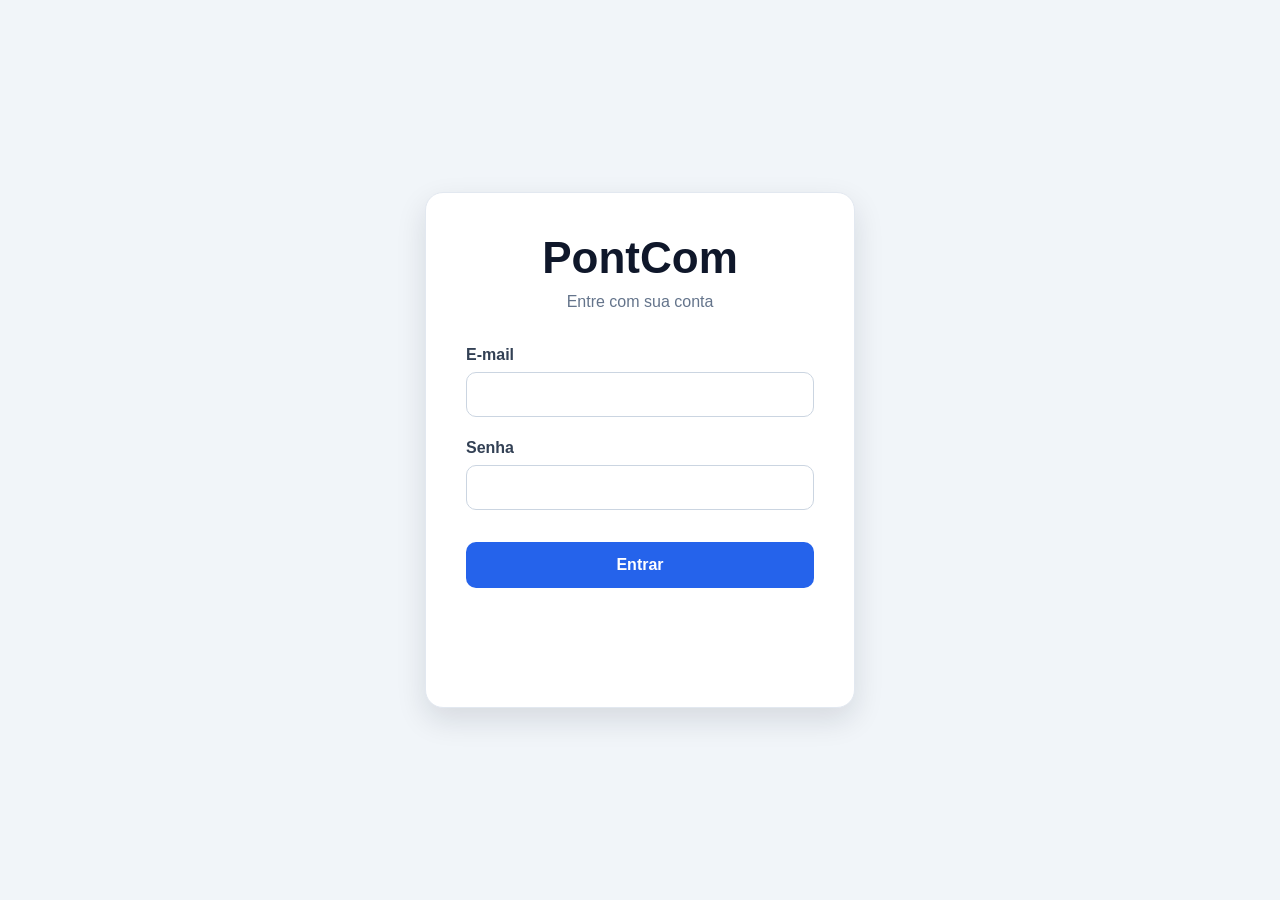
<file: ControleDePonto/wwwroot/index.html>
<!DOCTYPE html>
<html lang="pt-BR">
<head>
    <meta charset="UTF-8">
    <meta name="viewport" content="width=device-width, initial-scale=1.0">
    <title>Login | Controle de Ponto</title>
    <link rel="stylesheet" href="css/style.css">
</head>
<body>

<div class="login-container">

    <div class="login-card">

        <h1>PontCom</h1>

        <p>Entre com sua conta</p>

        <form id="loginForm">

            <div class="input-group">
                <label for="email">E-mail</label>
                <input id="email" type="email" required>
            </div>

            <div class="input-group">
                <label for="senha">Senha</label>
                <input id="senha" type="password" required>
            </div>

            <button id="btnEntrar" type="submit">
                Entrar
            </button>

            <p id="mensagem"></p>

        </form>

    </div>

</div>

<script src="js/script.js"></script>

</body>
</html>
</file>
<file: ControleDePonto/wwwroot/css/style.css>
*{
    margin:0;
    padding:0;
    box-sizing:border-box;
}

body{

    font-family:Arial, Helvetica, sans-serif;

    background:#f1f5f9;

    min-height:100vh;

    display:flex;
    justify-content:center;
    align-items:center;
}

.login-container{

    width:100%;

    display:flex;
    justify-content:center;
    align-items:center;

    padding:25px;
}




.login-card {
    width: 100%;
    max-width: 430px;

    background: #ffffff;

    border-radius: 18px;
    padding: 40px;

    border: 1px solid #e2e8f0;

    box-shadow: 0 12px 30px rgba(15, 23, 42, 0.12);
}

.login-card h1{

    color:#0f172a;

    text-align:center;

    font-size:44px;

    margin-bottom:10px;
}

.login-card p{

    text-align:center;

    color:#64748b;

    margin-bottom:35px;
}

.input-group{

    margin-bottom:22px;
}

.input-group label{

    display:block;

    color:#334155;

    font-weight:600;

    margin-bottom:8px;
}

.input-group input{

    width:100%;

    padding:13px 15px;

    border:1px solid #cbd5e1;

    border-radius:10px;

    font-size:15px;

    transition:.25s;
}

.input-group input:focus{

    outline:none;

    border-color:#2563eb;

    box-shadow:0 0 0 4px rgba(37,99,235,.15);
}

button{

    width:100%;

    margin-top:10px;

    padding:14px;

    border:none;

    border-radius:10px;

    background:#2563eb;

    color:white;

    font-size:16px;

    font-weight:bold;

    cursor:pointer;

    transition:.25s;
}

button:hover{

    background:#1d4ed8;
}

button:disabled{

    opacity:.7;

    cursor:not-allowed;
}

#mensagem{

    min-height:24px;

    margin-top:20px;

    text-align:center;

    font-weight:bold;
}

#mensagem.sucesso{

    color:#16a34a;
}

#mensagem.erro{

    color:#dc2626;
}
</file>
